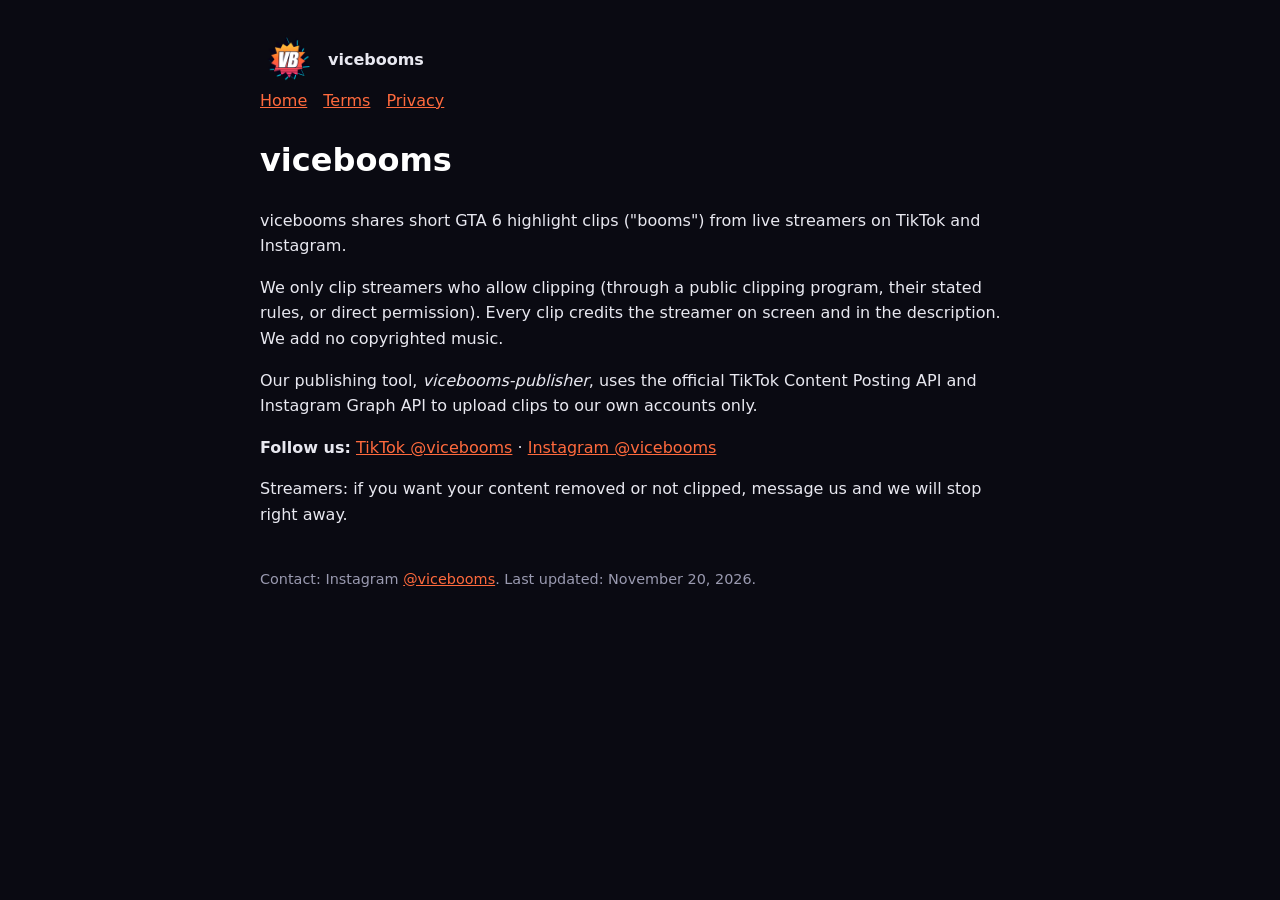
<file: index.html>
<!doctype html><html lang="en"><head><meta charset="utf-8"><meta name="viewport" content="width=device-width,initial-scale=1"><link rel="stylesheet" href="style.css"><title>vicebooms</title></head><body><main><header><img src="logo.png" alt="vicebooms logo"><strong>vicebooms</strong></header><nav><a href="index.html">Home</a><a href="terms.html">Terms</a><a href="privacy.html">Privacy</a></nav>
<h1>vicebooms</h1>
<p>vicebooms shares short GTA 6 highlight clips ("booms") from live streamers on TikTok and Instagram.</p>
<p>We only clip streamers who allow clipping (through a public clipping program, their stated rules, or direct permission). Every clip credits the streamer on screen and in the description. We add no copyrighted music.</p>
<p>Our publishing tool, <em>vicebooms-publisher</em>, uses the official TikTok Content Posting API and Instagram Graph API to upload clips to our own accounts only.</p>
<p><strong>Follow us:</strong> <a href="https://www.tiktok.com/@vicebooms">TikTok @vicebooms</a> · <a href="https://www.instagram.com/vicebooms/">Instagram @vicebooms</a></p>
<p>Streamers: if you want your content removed or not clipped, message us and we will stop right away.</p>
<footer>Contact: Instagram <a href="https://www.instagram.com/vicebooms/">@vicebooms</a>. Last updated: November 20, 2026.</footer></main></body></html>
</file>
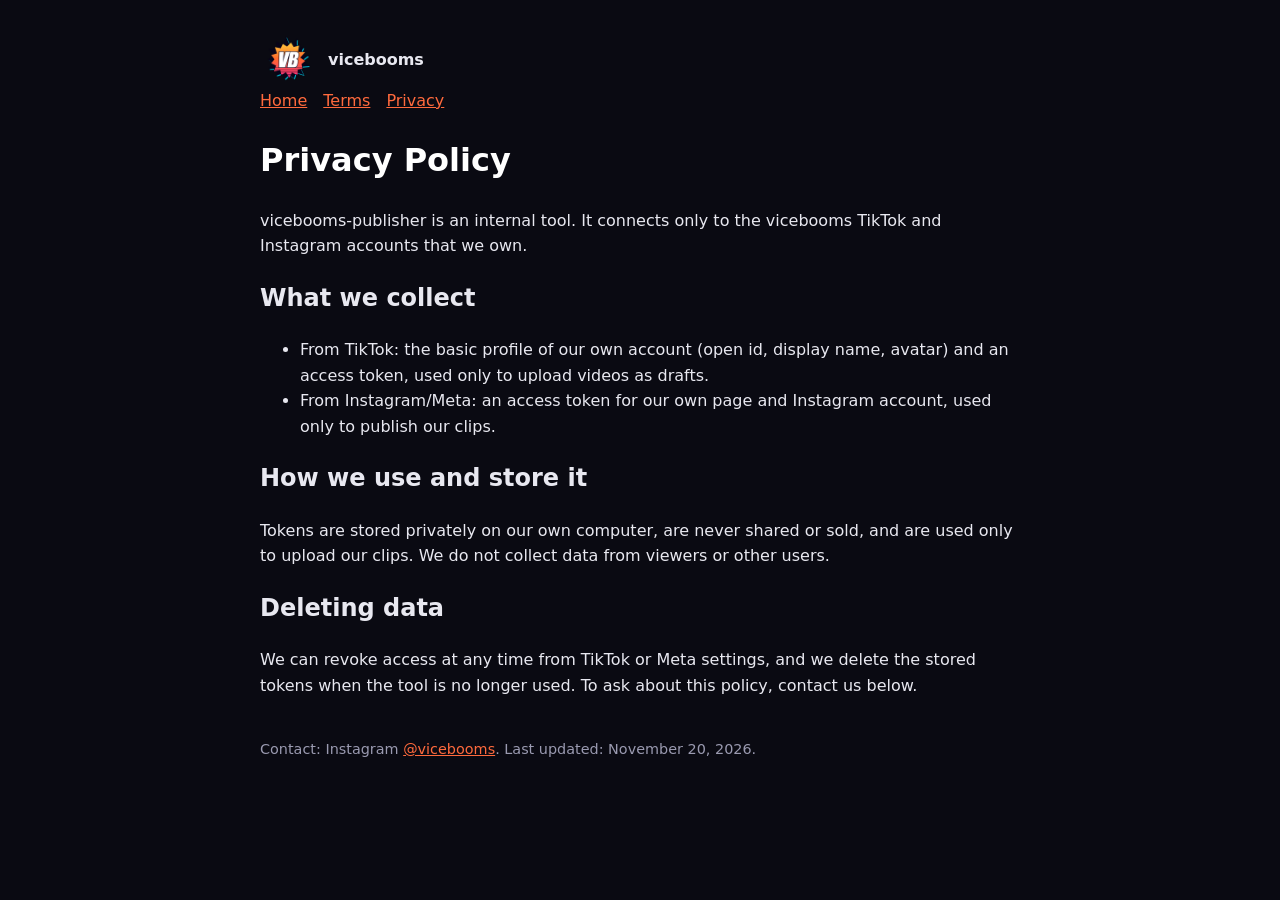
<file: privacy.html>
<!doctype html><html lang="en"><head><meta charset="utf-8"><meta name="viewport" content="width=device-width,initial-scale=1"><link rel="stylesheet" href="style.css"><title>Privacy Policy · vicebooms</title></head><body><main><header><img src="logo.png" alt="vicebooms logo"><strong>vicebooms</strong></header><nav><a href="index.html">Home</a><a href="terms.html">Terms</a><a href="privacy.html">Privacy</a></nav>
<h1>Privacy Policy</h1>
<p>vicebooms-publisher is an internal tool. It connects only to the vicebooms TikTok and Instagram accounts that we own.</p>
<h2>What we collect</h2><ul><li>From TikTok: the basic profile of our own account (open id, display name, avatar) and an access token, used only to upload videos as drafts.</li><li>From Instagram/Meta: an access token for our own page and Instagram account, used only to publish our clips.</li></ul>
<h2>How we use and store it</h2><p>Tokens are stored privately on our own computer, are never shared or sold, and are used only to upload our clips. We do not collect data from viewers or other users.</p>
<h2>Deleting data</h2><p>We can revoke access at any time from TikTok or Meta settings, and we delete the stored tokens when the tool is no longer used. To ask about this policy, contact us below.</p>
<footer>Contact: Instagram <a href="https://www.instagram.com/vicebooms/">@vicebooms</a>. Last updated: November 20, 2026.</footer></main></body></html>
</file>
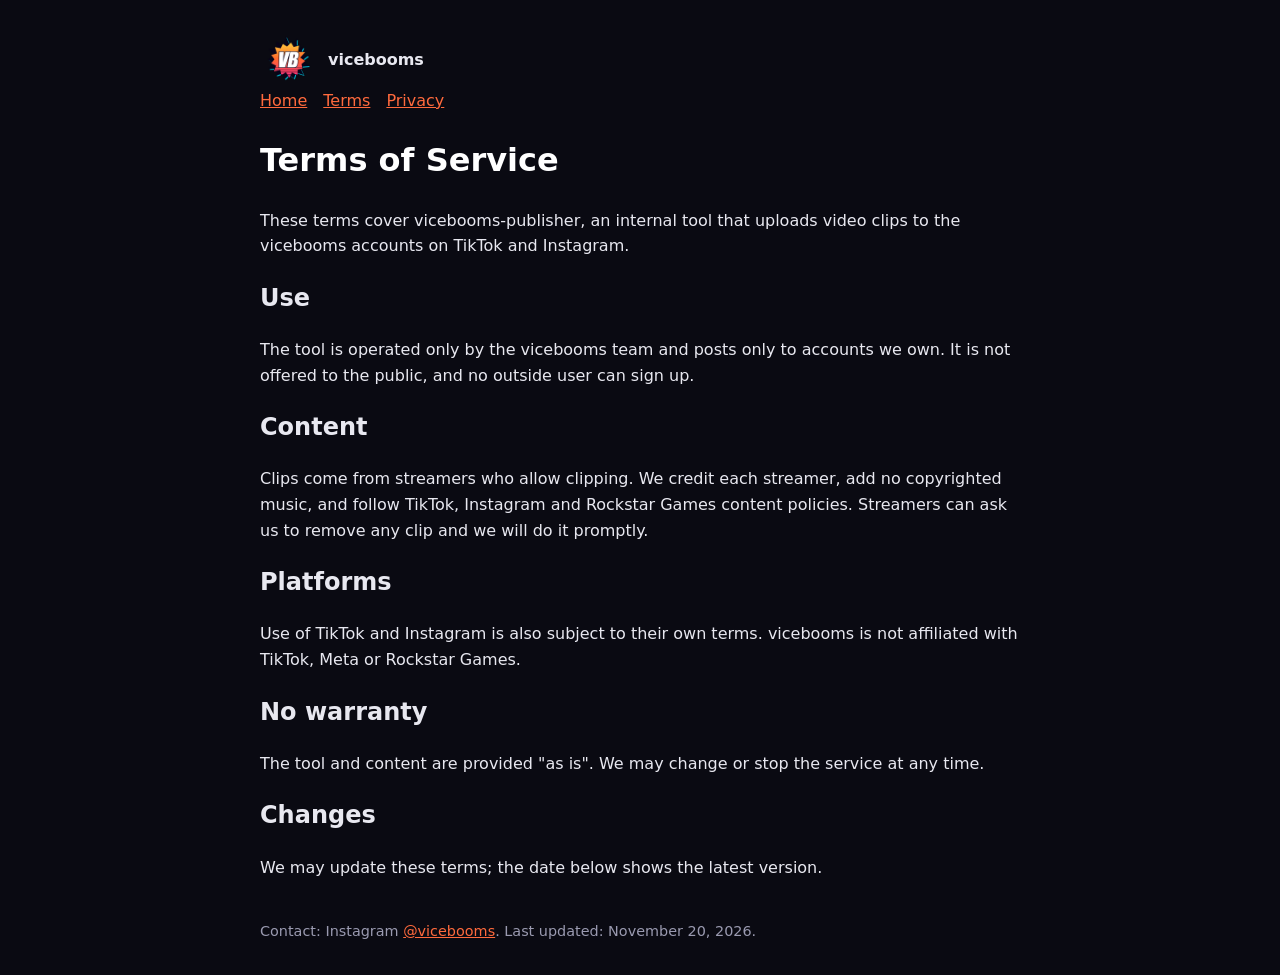
<file: terms.html>
<!doctype html><html lang="en"><head><meta charset="utf-8"><meta name="viewport" content="width=device-width,initial-scale=1"><link rel="stylesheet" href="style.css"><title>Terms of Service · vicebooms</title></head><body><main><header><img src="logo.png" alt="vicebooms logo"><strong>vicebooms</strong></header><nav><a href="index.html">Home</a><a href="terms.html">Terms</a><a href="privacy.html">Privacy</a></nav>
<h1>Terms of Service</h1>
<p>These terms cover vicebooms-publisher, an internal tool that uploads video clips to the vicebooms accounts on TikTok and Instagram.</p>
<h2>Use</h2><p>The tool is operated only by the vicebooms team and posts only to accounts we own. It is not offered to the public, and no outside user can sign up.</p>
<h2>Content</h2><p>Clips come from streamers who allow clipping. We credit each streamer, add no copyrighted music, and follow TikTok, Instagram and Rockstar Games content policies. Streamers can ask us to remove any clip and we will do it promptly.</p>
<h2>Platforms</h2><p>Use of TikTok and Instagram is also subject to their own terms. vicebooms is not affiliated with TikTok, Meta or Rockstar Games.</p>
<h2>No warranty</h2><p>The tool and content are provided "as is". We may change or stop the service at any time.</p>
<h2>Changes</h2><p>We may update these terms; the date below shows the latest version.</p>
<footer>Contact: Instagram <a href="https://www.instagram.com/vicebooms/">@vicebooms</a>. Last updated: November 20, 2026.</footer></main></body></html>
</file>
<file: style.css>
body{margin:0;font-family:system-ui,Segoe UI,Arial,sans-serif;background:#0a0a12;color:#e8e8f0;line-height:1.6}
main{max-width:760px;margin:0 auto;padding:32px 16px}
a{color:#ff6a3d}h1{color:#fff}header{display:flex;align-items:center;gap:12px}
header img{width:56px;height:56px;border-radius:12px}nav a{margin-right:16px}
footer{margin-top:40px;font-size:.9em;color:#9a9ab0}
</file>
